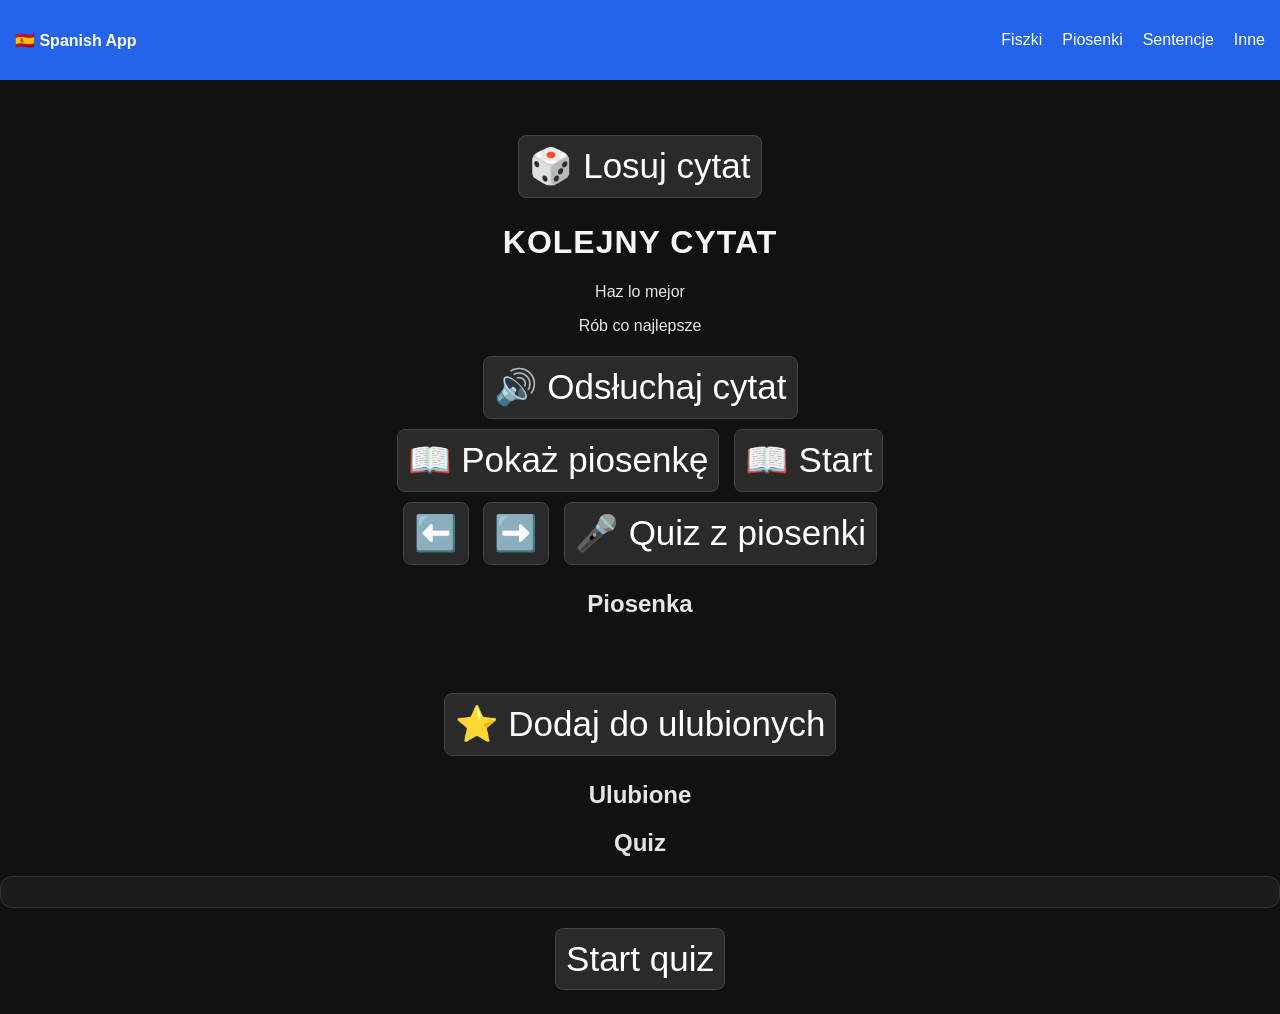
<file: index.html>
<!DOCTYPE html>
<html lang="pl">
<head>
  <meta charset="UTF-8">
  <title>Cytat dnia</title>
  <link rel="stylesheet" href="style.css">
  <link rel="manifest" href="manifest.json">
<link rel="manifest" href="manifest.json">
<meta name="theme-color" content="#0f172a">
</head>
<style>

.section {
  display: none;
}
 

</style>

<body>
  
  
  <nav class="navbar">
    <div class="logo">🇪🇸 Spanish App</div>

    <div class="menu-toggle" onclick="toggleMenu()">
    ☰
</div>

<ul class="nav-links" id="navLinks">
    <li onclick="showSection('fiszki')">Fiszki</li>
    <li onclick="showSection('piosenki')">Piosenki</li>
    <li onclick="showSection('sentencje')">Sentencje</li>

    <!-- 🔥 TYLKO LINK, BEZ SEKCJI -->
    <li>
  <a href="music-player.html" class="nav-link">
    Inne
  </a>
</li>
</ul>
</nav>


<div id="fiszki" class="section">
  <h2>Fiszki</h2>
  <p>Tu są fiszki</p>
</div>

<div id="piosenki" class="section">
  <h2>Piosenki</h2>
  <p>Tu są piosenki</p>
</div>

<div id="sentencje" class="section">
  <h2>Sentencje</h2>
  <p>Tu są sentencje</p>
</div>




  <div class="container">
    <button onclick="getRandomQuote()">🎲 Losuj cytat</button>
    <h1>KOLEJNY CYTAT</h1>
    
    

    <div id="quote-box">
      <p id="quote"></p>
      
      <p id="translation"></p>
      <button onclick="speakQuote()">🔊 Odsłuchaj cytat</button>
    </div>
<button onclick="showSong('Por fin')">📖 Pokaż piosenkę</button>
<button onclick="showSong('Por fin')">📖 Start</button>
<button onclick="prevLine()">⬅️</button>
<button onclick="nextLine()">➡️</button>
<button onclick="startSongQuiz('Por fin')">🎤 Quiz z piosenki</button>
    <h2>Piosenka</h2>
<div id="song"></div>
<h3 id="songProgress"></h3>

    
  </div>
<button onclick="saveFavorite()">⭐ Dodaj do ulubionych</button>

<h2>Ulubione</h2>
<div id="favorites"></div>

<h2>Quiz</h2>
<div id="quiz" class="card"></div>

<button onclick="startQuiz()">Start quiz</button>

<h3 id="score"></h3>

<script>
function toggleMenu() {
    const nav = document.getElementById("navLinks");
    nav.classList.toggle("active");
}


</script>

<script src="songs.js"></script>
  <script src="quotes.js"></script>
  <script src="app.js"></script>


  <script>
function showSection(section) {
    document.querySelectorAll(".section").forEach(s => {
        s.style.display = "none";
    });

    const active = document.getElementById(section);
    if (active) active.style.display = "block";
}

function toggleMenu() {
    document.getElementById("navLinks").classList.toggle("active");
}
</script>

</body>
</html>
</file>
<file: style.css>
body {
  font-family: Arial, sans-serif;
  background: #111;
  color: #e5e5e5;
  text-align: center;
  margin: 0;
}


.container {
  max-width: 500px;
  margin: 30px auto;
  padding: 20px;
}

h1 {
  color: #f5f5f5;
  letter-spacing: 1px;
}

.card {
  background: #1b1b1b;
  border: 1px solid #333;
  padding: 15px;
  border-radius: 12px;
  margin: 15px 0;
}

button {
  background: #2a2a2a;
  color: #fff;
  border: 1px solid #444;
  padding: 10px;
  margin: 5px;
  border-radius: 8px;
  cursor: pointer;
  font-size: 35px;
}

button:hover {
  background: #3a3a3a;
}

.correct {
  background: #2e7d32 !important;
}

.wrong {
  background: #c62828 !important;
}

span.verb {
  color: #90caf9;
  cursor: pointer;
  
}
.navbar {
    display: flex;
    justify-content: space-between;
    align-items: center;
    background: #020617;
    padding: 15px;
    color: white;
    
}



.logo {
    font-weight: bold;
}

.nav-links {
    display: flex;
    list-style: none;
    gap: 20px;
}

.nav-links li {
    cursor: pointer;
}

.menu-toggle {
    display: none;
    font-size: 44px;
    cursor: pointer;
}

/* MOBILE */
 .navbar {
    display: flex;
    justify-content: space-between;
    align-items: center;
    background: #2563eb; /* niebieski */
    padding: 15px;
    color: white;
}

.logo {
    font-weight: bold;
}

.nav-links {
    display: flex;
    list-style: none;
    gap: 20px;
    z-index: 999;
}

.nav-links li {
    cursor: pointer;
}

.menu-toggle {
    display: none;
    font-size: 44px;
    cursor: pointer;
    z-index: 1000;
}
.nav-links a {
  color: white;
  text-decoration: none;
  display: block;
  width: 100%;
  
}
/* MOBILE */
@media (max-width: 768px) {
    .nav-links {
        display: none;
        flex-direction: column;
        position: absolute;
        top: 60px;
        right: 10px;
        background: #1e293b;
        padding: 10px;
        border-radius: 10px;
    }

    .nav-links.active {
        display: flex;
    }

    .menu-toggle {
        display: block;
    }

    html {
    font-size: 42px; /* jeszcze większe na telefonie */
  }

  p {
    font-size: 1.9rem;
  }

  h1 {
    font-size: 3.3rem;
  }
}
</file>
